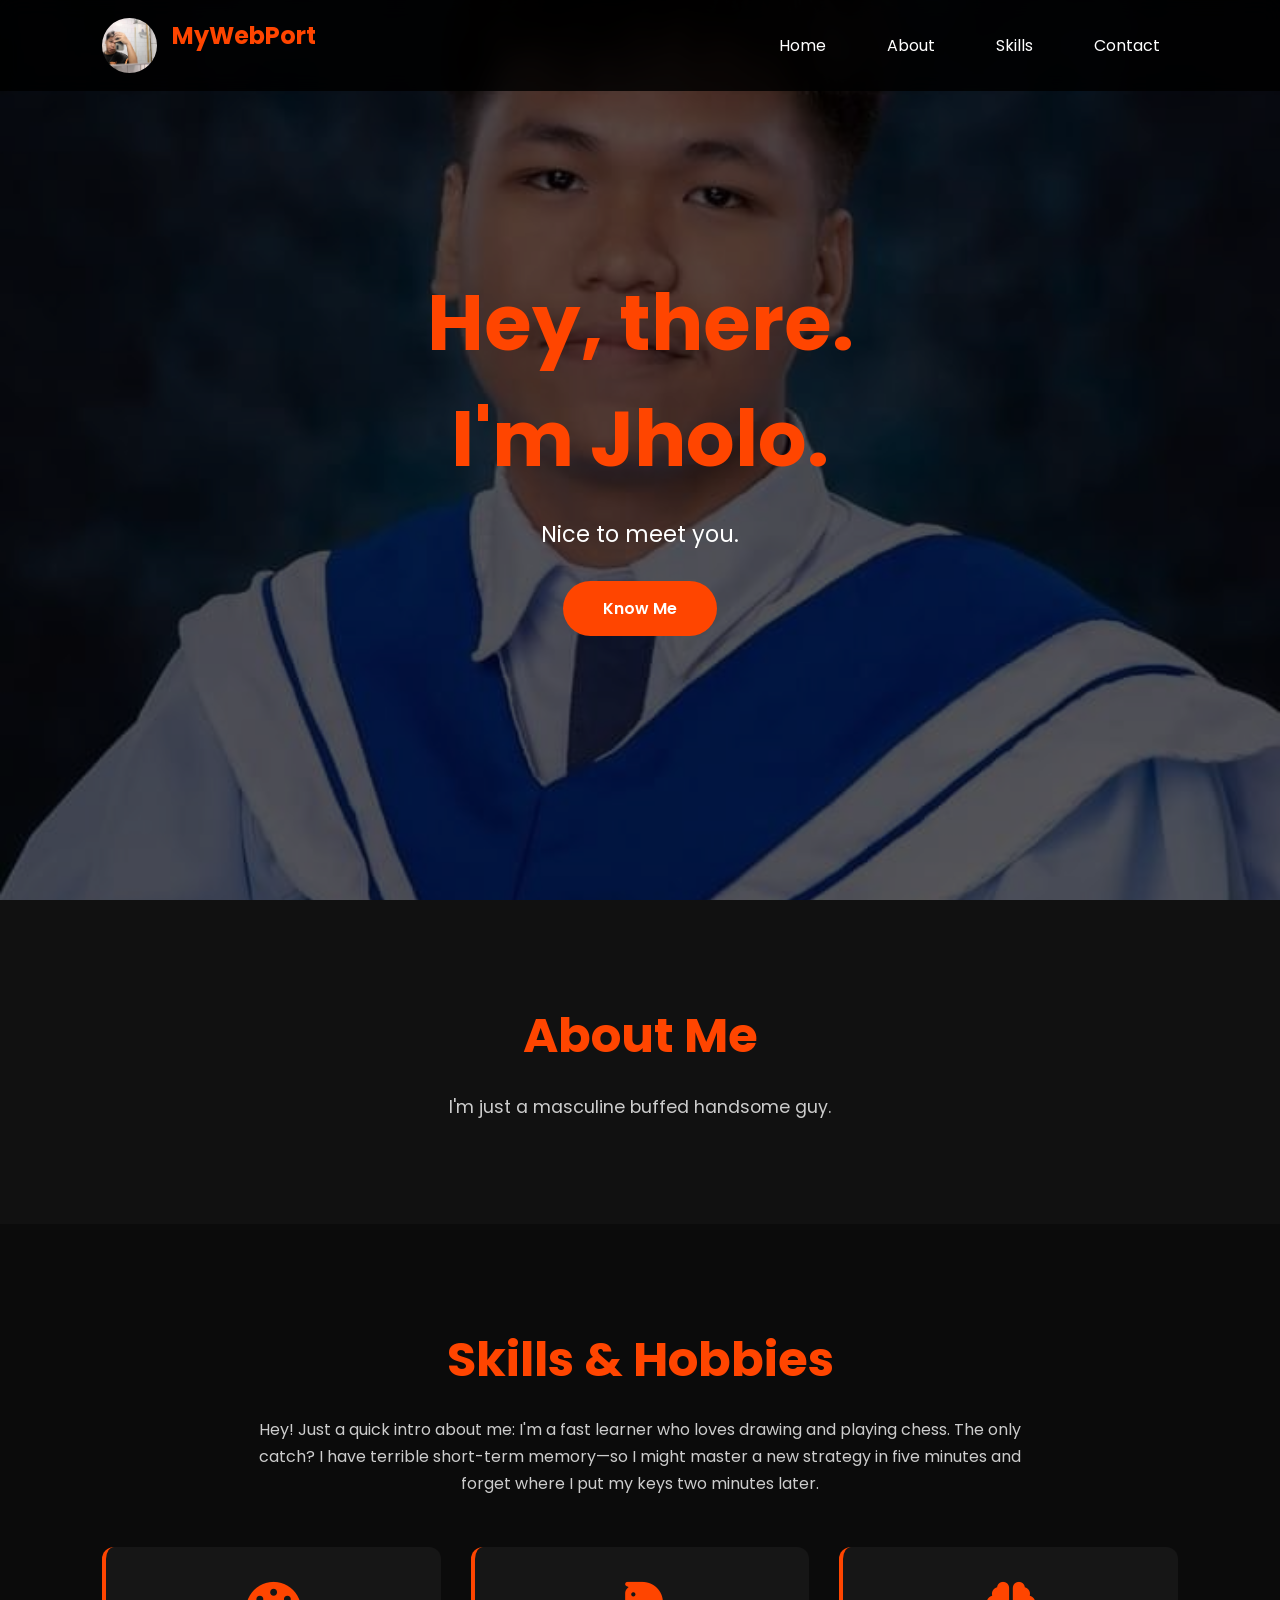
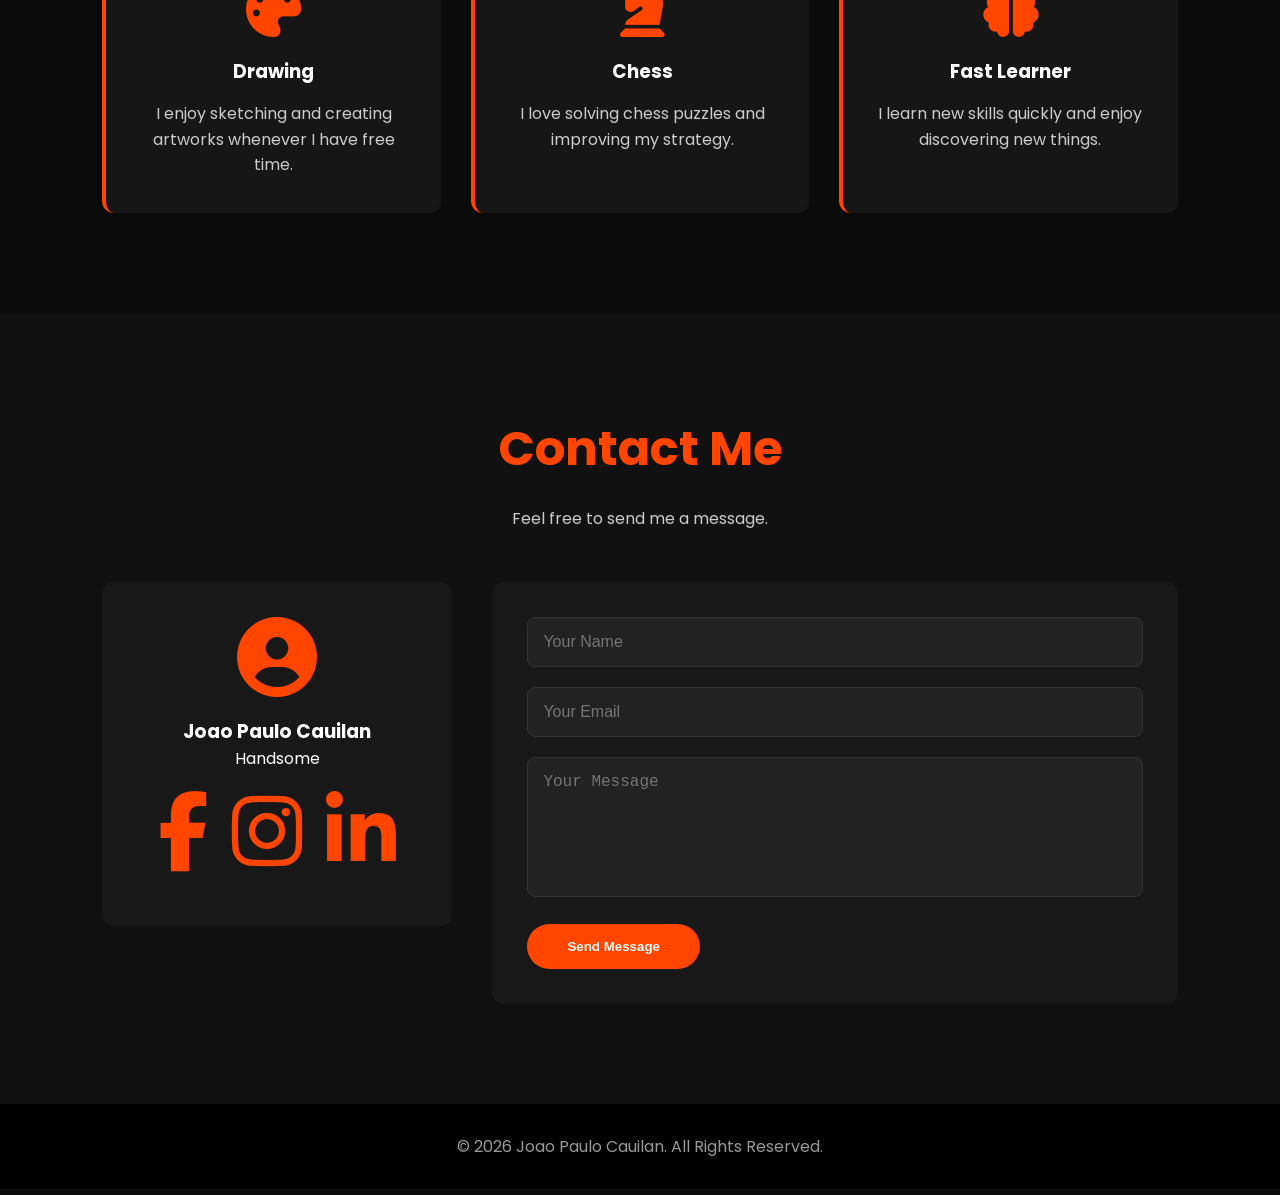
<file: webno2/index.html>
<!doctype html>
<html lang="en">
  <head>
    <meta charset="UTF-8" />
    <meta name="viewport" content="width=device-width, initial-scale=1.0" />
    <title>MyWebPort</title>

    <link rel="stylesheet" href="style.css" />

    <link rel="icon" type="image/png" href="assets/profile.jpg" />

    <link rel="preconnect" href="https://fonts.googleapis.com" />
    <link
      href="https://fonts.googleapis.com/css2?family=Poppins:wght@300;400;500;600;700&display=swap"
      rel="stylesheet"
    />

    <link
      rel="stylesheet"
      href="https://cdnjs.cloudflare.com/ajax/libs/font-awesome/6.5.1/css/all.min.css"
    />
  </head>
  <body>
    <header>
      <div class="logo">
        <img src="assets/profile.jpg" alt="" />
        <h2>MyWebPort</h2>
      </div>

      <nav>
        <ul>
          <li><a href="#home">Home</a></li>

          <li><a href="#about">About</a></li>

          <li><a href="#skills">Skills</a></li>

          <li><a href="#contact">Contact</a></li>
        </ul>
      </nav>
    </header>

    <section class="hero" id="home">
      <div class="overlay"></div>

      <div class="hero-content">
        <h1>Hey, there.<br />I'm Jholo.</h1>

        <p>Nice to meet you.</p>

        <a href="#about" class="btn">Know Me</a>
      </div>
    </section>

    <section class="about" id="about">
      <h2>About Me</h2>

      <p>I'm just a masculine buffed handsome guy.</p>
    </section>

    <section class="skills" id="skills">
      <h2>Skills & Hobbies</h2>

      <p class="subtitle">
        Hey! Just a quick intro about me: I'm a fast learner who loves drawing
        and playing chess. The only catch? I have terrible short-term memory—so
        I might master a new strategy in five minutes and forget where I put my
        keys two minutes later.
      </p>

      <div class="cards">
        <div class="card">
          <i class="fas fa-palette"></i>

          <h3>Drawing</h3>

          <p>
            I enjoy sketching and creating artworks whenever I have free time.
          </p>
        </div>

        <div class="card">
          <i class="fas fa-chess-knight"></i>

          <h3>Chess</h3>

          <p>I love solving chess puzzles and improving my strategy.</p>
        </div>

        <div class="card">
          <i class="fas fa-brain"></i>

          <h3>Fast Learner</h3>

          <p>I learn new skills quickly and enjoy discovering new things.</p>
        </div>
      </div>
    </section>

    <section class="contact" id="contact">
      <h2>Contact Me</h2>

      <p class="subtitle">Feel free to send me a message.</p>

      <div class="contact-container">
        <div class="profile-card">
          <i class="fas fa-user-circle"></i>

          <h3>Joao Paulo Cauilan</h3>

          <p>Handsome</p>

          <div class="socials">
            <a href="#"><i class="fab fa-facebook-f"></i></a>

            <a href="#"><i class="fab fa-instagram"></i></a>

            <a href="#"><i class="fab fa-linkedin-in"></i></a>
          </div>
        </div>

        <form>
          <input type="text" placeholder="Your Name" required />

          <input type="email" placeholder="Your Email" required />

          <textarea placeholder="Your Message" rows="6"></textarea>

          <button class="btn">Send Message</button>
        </form>
      </div>
    </section>

    <footer>
      <p>&copy; 2026 Joao Paulo Cauilan. All Rights Reserved.</p>
    </footer>
  </body>
</html>
</file>
<file: webno2/style.css>
* {
  margin: 0;
  padding: 0;
  box-sizing: border-box;
}

html {
  scroll-behavior: smooth;
}

body {
  font-family: "Poppins", sans-serif;
  background: #0b0b0b;
  color: white;
  overflow-x: hidden;
}

img {
  max-width: 100%;
  display: block;
}

a {
  text-decoration: none;
}

section {
  padding: 100px 8%;
}

h2 {
  color: #ff4500;
  font-size: clamp(2rem, 4vw, 3rem);
  margin-bottom: 20px;
  text-align: center;
}

.subtitle {
  color: #ccc;
  text-align: center;
  max-width: 800px;
  margin: 0 auto 50px;
  line-height: 1.7;
}

/* HEADER PART */

header {
  position: fixed;
  top: 0;
  left: 0;

  width: 100%;

  padding: 18px 8%;

  display: flex;

  justify-content: space-between;

  align-items: center;

  background: rgba(0, 0, 0, 0.85);

  backdrop-filter: blur(10px);

  z-index: 999;
}

.logo {
  display: flex;

  align-items: center;

  gap: 15px;
}

.logo img {
  width: 55px;

  height: 55px;

  border-radius: 50%;

  object-fit: cover;
}

.logo h2 {
  font-size: 1.5rem;

  color: #ff4500;
}

nav ul {
  display: flex;

  gap: 25px;

  list-style: none;
}

nav a {
  color: white;

  padding: 10px 18px;

  border-radius: 30px;

  transition: 0.3s;
}

nav a:hover {
  background: #ff4500;
}

.hero {
  height: 100vh;

  display: flex;

  justify-content: center;

  align-items: center;

  text-align: center;

  background: url("assets/fam.jpg") center center/cover;

  position: relative;
}

.overlay {
  position: absolute;

  inset: 0;

  background: rgba(0, 0, 0, 0.65);
}

.hero-content {
  position: relative;

  z-index: 2;

  padding: 20px;
}

.hero h1 {
  font-size: clamp(2.5rem, 6vw, 5rem);

  color: #ff4500;

  margin-bottom: 20px;
}

.hero p {
  font-size: clamp(1rem, 2vw, 1.4rem);

  margin-bottom: 30px;
}

.btn {
  display: inline-block;

  background: #ff4500;

  color: white;

  padding: 15px 40px;

  border-radius: 40px;

  transition: 0.3s;

  border: none;

  cursor: pointer;

  font-weight: 600;
}

.btn:hover {
  background: #ff6a2d;

  transform: translateY(-3px);
}

/*ABOUT */

.about {
  background: #111;

  text-align: center;
}

.about p {
  max-width: 800px;

  margin: auto;

  color: #ccc;

  line-height: 1.8;

  font-size: 1.1rem;
}

/*SKILLS BANDA*/

.skills {
  background: #0b0b0b;
}

.cards {
  display: grid;

  grid-template-columns: repeat(auto-fit, minmax(260px, 1fr));

  gap: 30px;

  margin-top: 50px;
}

.card {
  background: #161616;

  padding: 35px;

  border-radius: 12px;

  text-align: center;

  transition: 0.3s;

  border-left: 4px solid #ff4500;
}

.card:hover {
  transform: translateY(-10px);
}

.card i {
  font-size: 55px;

  color: #ff4500;

  margin-bottom: 20px;
}

.card h3 {
  margin-bottom: 15px;
}

.card p {
  color: #ccc;

  line-height: 1.6;
}

/*CONTACT PART*/

.contact {
  background: #111;
}

.contact-container {
  display: grid;

  grid-template-columns: 350px 1fr;

  gap: 40px;

  align-items: start;
}

.profile-card {
  background: #181818;

  padding: 35px;

  border-radius: 12px;

  text-align: center;
}

.profile-card i {
  font-size: 80px;

  color: #ff4500;

  margin-bottom: 20px;
}

.socials {
  margin-top: 20px;
}

.socials a {
  color: #ff4500;

  margin: 0 10px;

  font-size: 22px;
}

form {
  background: #181818;

  padding: 35px;

  border-radius: 12px;
}

form input,
form textarea {
  width: 100%;

  margin-bottom: 20px;

  padding: 15px;

  background: #222;

  border: 1px solid #333;

  color: white;

  border-radius: 8px;

  font-size: 16px;
}

textarea {
  resize: none;
}

/*FOOTER PARTE*/

footer {
  padding: 30px;

  text-align: center;

  background: #000;

  color: #999;
}

@media (max-width: 992px) {
  header {
    padding: 15px 5%;
  }

  .contact-container {
    grid-template-columns: 1fr;
  }
}

@media (max-width: 768px) {
  header {
    flex-direction: column;

    gap: 15px;

    padding: 15px;
  }

  .logo {
    flex-direction: column;
  }

  nav ul {
    flex-wrap: wrap;

    justify-content: center;

    gap: 10px;
  }

  .hero {
    padding: 0 20px;
  }

  section {
    padding: 80px 20px;
  }

  .cards {
    grid-template-columns: 1fr;
  }
}

@media (max-width: 480px) {
  .hero h1 {
    font-size: 2.2rem;
  }

  .hero p {
    font-size: 1rem;
  }

  .logo img {
    width: 45px;

    height: 45px;
  }

  .logo h2 {
    font-size: 1.2rem;
  }

  nav a {
    padding: 8px 12px;

    font-size: 0.9rem;
  }

  .btn {
    width: 100%;
  }

  form {
    padding: 20px;
  }

  .profile-card {
    padding: 20px;
  }
}
</file>
